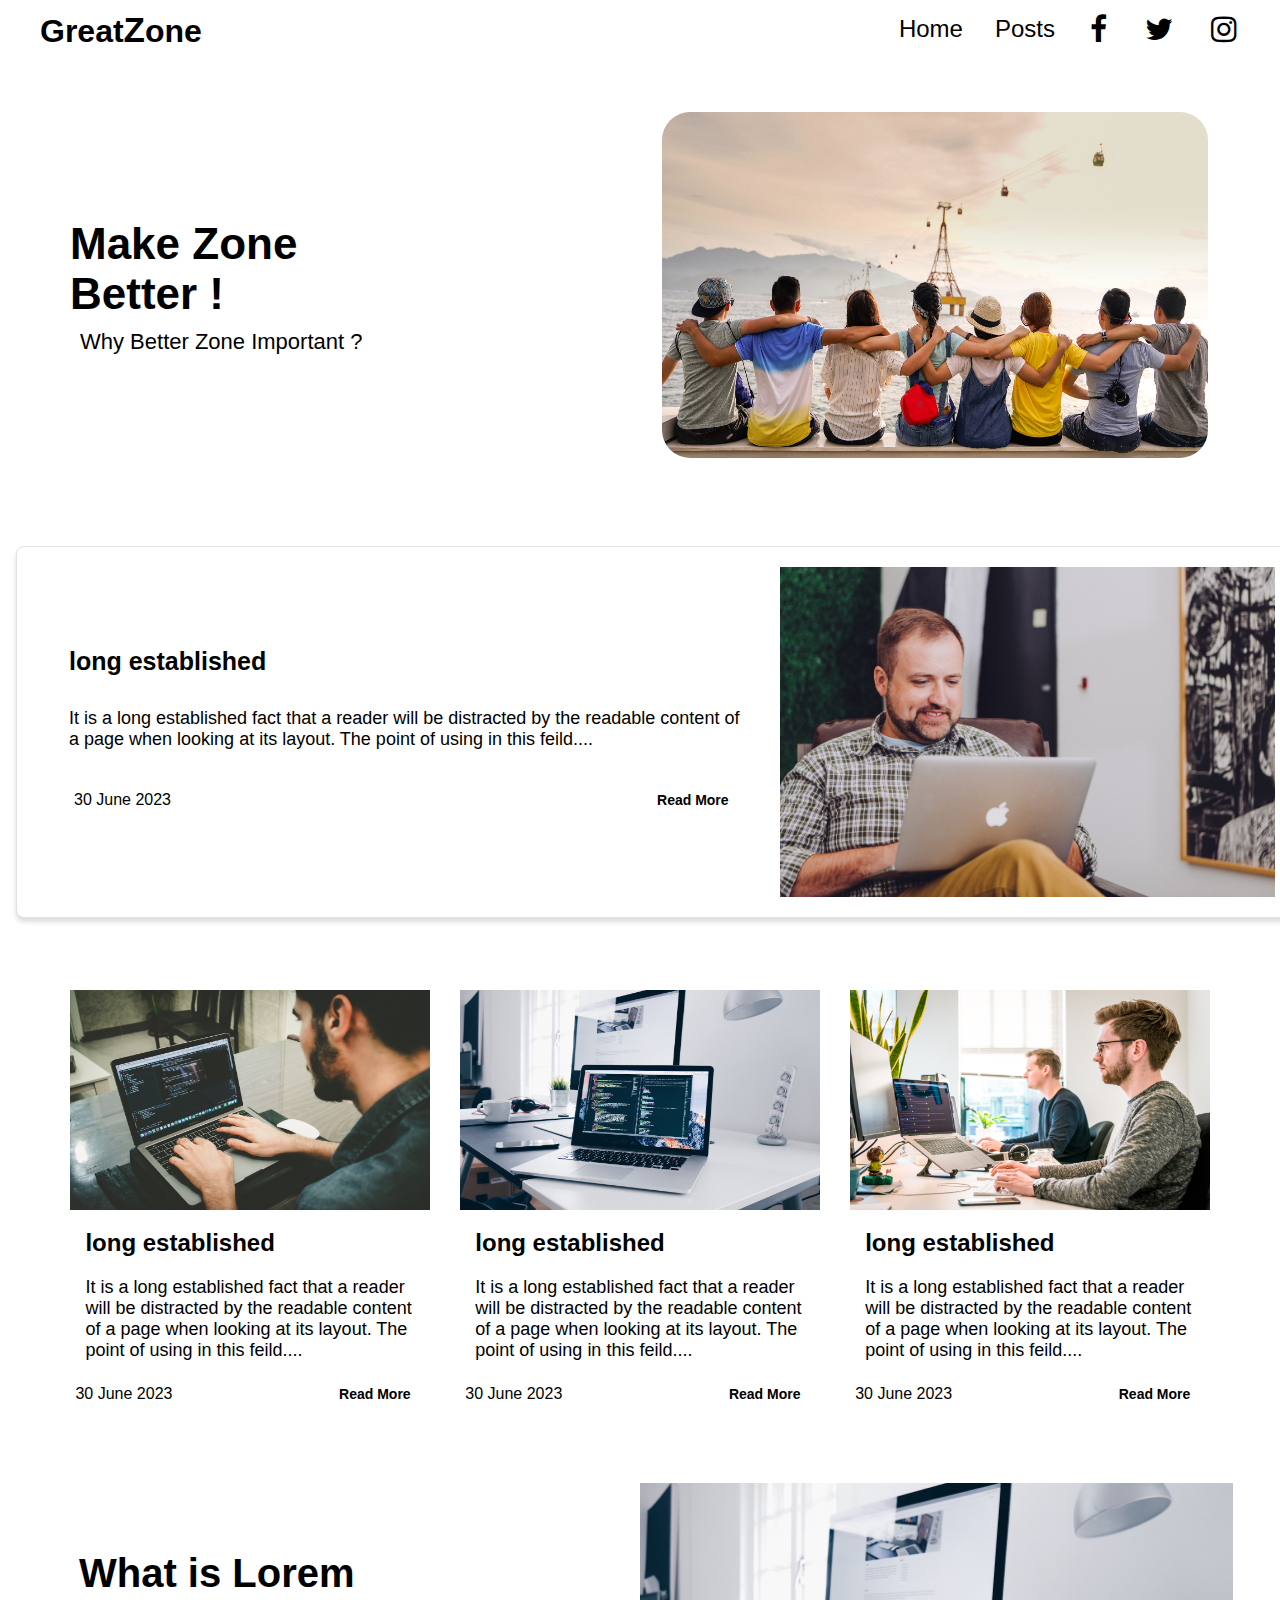
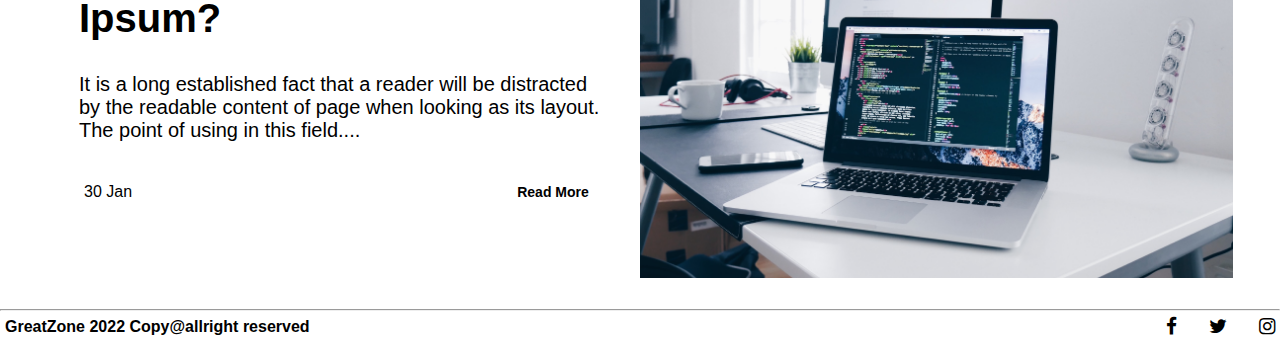
<file: index.html>
<!DOCTYPE html>
<html lang="en">
<head>
    <meta charset="UTF-8">
    <meta name="viewport" content="width=device-width, initial-scale=1.0">
    <title>Project8</title>
    <link rel="stylesheet" type="text/css" href="project8.css">
    <link rel="stylesheet" type="text/css" href="post.html">
    <link rel="stylesheet" href="https://cdnjs.cloudflare.com/ajax/libs/font-awesome/4.7.0/css/font-awesome.min.css">
</head>
<body>
    <header>
    <nav>
        <div class="nav-container">
         <div class="nav-part">
         <h1>Great<span>Z</span>one</h1>
         </div>
         <div class="nav-part">
         <ul class="ulist">
            <li><a href="#home">Home</a></li>
            <li><a href="post.html">Posts</a></li>
         
         <!-- <div class="icon-contain"> -->

            <li><i class="fa fa-facebook-f"></i></li>
            <li><i class="fa fa-twitter"></i></li>
            <li><i class="fa fa-instagram"></i></li>
            </ul>
         <!-- </div> -->
        </div>
    </div>
    </nav>
    </header>

    <!-- ------------------ home -------------- -->
    <section id="home">
        <div class="home-container">
            <div class="home-part">
                <h1>Make Zone <br> Better !</h1>
                <p>Why Better Zone Important ?</p>
            </div>
            <div class="home-part">
                <img src="image/friend.jpg">
            </div>
        </div>
    </section>

<!-- ---------------------- home2 ------------ -->
   <section id="home2">
    <div class="home2-container">
        
           <h2>long established</h2>
           <p>It is a long established fact that a reader will be
            distracted by the readable content of a page when looking
            at its layout. The point of using in this feild....
           </p> 
           <div class="again-part">
            <date>30 June 2023</date>
            <a href="post.html"><button type="submit" class="btn1">Read More</button></a>
            
           </div>
           </div>
           
           <img src="image/man.jpg">
           
            
    
   </section>

   <!-- ------------- home3 ------------ -->

   <section id="home3">
    <div class="home3-container">
        <div class="home3-part">
            <img src="image/man1.jpg">
            <h2>long established</h2>
            <p>It is a long established fact that a reader will be
                distracted by the readable content of a page when looking
                at its layout. The point of using in this feild....
               </p> 
               <div class="again-part">
                <date>30 June 2023</date>
                <button type="submit" class="btn">Read More</button>
               </div>
        </div>
        <div class="home3-part">
           <img src="image/clap.jpg">
           <h2>long established</h2>
           <p>It is a long established fact that a reader will be
               distracted by the readable content of a page when looking
               at its layout. The point of using in this feild....
              </p> 
              <div class="again-part">
               <date>30 June 2023</date>
               <button type="submit" class="btn">Read More</button>
              </div>
        </div>
        <div class="home3-part">
            <img src="image/man2.jpg">
            <h2>long established</h2>
            <p>It is a long established fact that a reader will be
                distracted by the readable content of a page when looking
                at its layout. The point of using in this feild....
               </p> 
               <div class="again-part">
                <date>30 June 2023</date>
                <button type="submit" class="btn">Read More</button>
               </div>
        </div>
    </div>
   </section>
    

   <!-- -------------------- home4 ---------- -->

   <section id="home4">
     <div class="home4-container">
        <h1>What is Lorem <br>Ipsum?</h1>
        <p>It is a long established fact that a reader will be 
            distracted by the readable content of page when looking
            as its layout. The point of using in this field....
        </p>
            <div class="again-part">
            <date>30 Jan</date>
            <button type="submit" class="btn1">Read More</button>
           </div>
        
     </div>
     <img src="image/clap.jpg">
   </section>
   
   <!-- ------------------------- -->

   <hr>
   <div class="footer">
    <p>GreatZone 2022 Copy@allright reserved</p>
    
        <ul>
        <li><i class="fa fa-facebook-f"></i></li>
        <li><i class="fa fa-twitter"></i></li>
        <li><i class="fa fa-instagram"></i></li>
       </ul> 
    </div>
   </div>

  

</body>
</html>
</file>
<file: project8.css>
*{
    padding:0;
    margin:0;
    box-sizing: border-box;
    text-decoration: none;
    /* outline: none; */
    font-family: sans-serif;
}
html{
    scroll-behavior: smooth;
}
nav{
    /* background-color:coral; */
    padding:10px;
    width:100%;

}
.nav-container{
    /* background-color: brown; */
    max-width: 1200px;
    width:100%;
    margin:auto;
    /* padding:10px; */
    display: flex;
    justify-content: space-between;
    align-items: center;
}
.nav-container span{
     font-size:35px;
     
}

.ulist{
    display: flex;
    gap:2rem;
    align-items: center;
    
    /* justify-content: space-between; */
}
.ulist li{
    transition: 0.2s ease-in;
    border-bottom: 2px solid transparent;
    list-style: none;
    
}
.ulist li:hover{
    transition: 0.2s ease-in;
    border-bottom: 2px solid black;
}
.ulist li a{
    font-size:1.5rem;
    color:black;
    /* padding:10px; */

}
.icon-contain{
    /* background-color: burlywood; */
    width:20%;
    padding:10px;
    display: flex;
    justify-content: space-between;

}
.ulist li i{
        
    font-size: 30px;
    padding:1px;
    margin:2px;
}

/* ------------------ home ------------ */


#home{
    padding:20px;
    width:100%;
    /* background-color: beige; */
    
}
.home-container{
    /* background-color:burlywood; */
    max-width: 1200px;
    width:100%;
    padding:20px;
    margin:auto;
    display: flex;
    justify-content: space-between;
    align-items: center;  
    flex-wrap: wrap;
}
.home-container .home-part{
    width:calc(50% - 10px);
    padding:10px;
    /* background-color: white; */
}
.home-container .home-part img{
    width:100%;
    height:350px;
    padding:2px;
    /* margin-top:0; */
    border-radius: 30px;
}
.home-container .home-part h1{
    font-size: 44px;
    margin:10px auto;

}
.home-container .home-part p{
    margin:10px;
    font-size: 22px;
}
 

/* --------------- home2 ------------- */
#home2{
    background-color:white;
    width:100%;
    margin:2rem 1rem;
    padding:20px;
    display: flex;
    align-items: center;
    border: 1px solid #e2e2e2;
    border-radius: 0.5rem;
    overflow: hidden;
    box-shadow: 0px 4px 5px rgba(221,221,221);
}
.home2-container{
    /* background-color: salmon; */
    max-width: 1200px;
    width:100%;
    margin:auto;
    padding:2rem;
    display: flex;
    gap:2rem;
    flex-direction: column;
    /* box-shadow: 5px 5px 5px black; */
}


#home2 img{
   width:40%;
   height:40%;

}
.home2-container h2{
    font-size: 25px;
    font-weight: bold;
    
}
.home2-container p{
    font-size: 18px;
    
}

.again-part{
    /* background-color: burlywood; */
    width:100%;
    padding:5px;
    display: flex;
    justify-content: space-between;
    align-items: center;
    
}
.again-part .btn1{
    background-color: white;
    font-size: 14px;
    font-weight: 900;
    padding:5px;
    width:100px;
    border:none;
    outline: none;
    transition: 0.2s;
}
.again-part .btn1:hover{
    /* border-bottom: 2px solid black; */
    transition: 0.2s ease-in-out;
    opacity:0.8;
    color:gray;
}


/* ------------------------ home3 ----------- */
#home3{
    background-color: white;
    padding:20px;
    width:100%;

}
.home3-container{
    /* background-color: skyblue; */
    max-width: 1200px;
    width:100%;
    margin:auto;
    padding:10px;
    display: flex;
    justify-content: space-evenly;
    align-items: center;
    flex-wrap: wrap;
}
.home3-container .home3-part{
    /* background-color: white; */
    width:calc(33% - 10px);
    padding:10px;
    transition: 0.2s;
}
.home3-container .home3-part:hover{
    box-shadow: 5px 5px 8px gray ;
}
.home3-container .home3-part img{
    width:100%;
    height:220px;
    
}
.home3-part .again-part{
    /* background-color: burlywood; */
    width:100%;
    padding:5px;
    display: flex;
    justify-content: space-between;
    align-items: center;
}
.home3-container .home3-part h2{
    margin:10px;
    padding:5px;
}
.home3-container .home3-part p{
     /* letter-spacing: 2px; */
     font-size: 18px;
     margin:10px;
     padding:5px;
}
.home3-part .again-part .btn{
    background-color: white;
    font-size: 14px;
    font-weight: 900;
    padding:5px;
    width:100px;
    border:none;
    outline: none;
    transition: 0.2s;
}
.again-part .btn:hover{
    border-bottom: 2px solid black;
    transition: 0.2s ease-in-out;
}

/* ------------------- home4 ---------- */
#home4{
    display: flex;
    /* flex-direction: column; */
    margin:1rem 2rem;
    align-items: center;
    padding:15px;
    overflow: hidden;
    /* justify-content: space-between; */

}
.home4-container{
    /* overflow: hidden; */
    flex-direction: column;
    max-width: 1200px;
    width:100%;
    margin:auto;
    padding:2rem;
    display: flex;
    gap:2rem;
}
.home4-container h1{
    font-size: 40px;
}
.home4-container p{
    font-size: 20px;
}
#home4 img{
    width:50%;
    height:50%;
}
/* --------------- footer ------ */
.footer{
    display: flex;
    justify-content: space-between;
    align-items: center;
    padding:5px;
    text-align: center;
    margin:0 auto;

}
.footer p{
    font-weight: 800;
}
.footer ul{
    display:flex;
    gap:2rem;
}
.footer ul li{
    list-style: none;
    /* padding:5px; */
    font-size: 1.2rem;
    
}


/* ------------------- post ---------- */

#post{
    /* padding:10px; */
    width:100%;
   
}
#post hr{
    margin:3rem;
}
.post-container {
    display: flex;
    justify-content: center;
    align-items: center;
}
.post-container img{
    width:50%;
    height:20%;
}
#post h1{
    font-size: 2rem;
    text-align: center;
    margin:10px;

}

.part{
    display: flex;
    gap:1rem;
    justify-content: center;
    /* display: block; */
    margin: auto;
    text-align: center;
    align-items: center;
}

/* --------------- post html */

article p{
    letter-spacing: 2px;
    text-align: justify;
    margin:10px 50px;
    padding:10px;
}
article h2{
    margin:10px 50px;
    padding:10px;
}






/* --------------------------- media query ----- */
   @media(max-width:868px){
    .home-container .home-part{
        width:100%;
        padding:10px;
        /* background-color: white; */
    }
    .home3-container .home3-part{
        /* background-color: white; */
        width:calc(50% - 10px);
        padding:10px;
        transition: 0.2s;
  }
}


@media(max-width:600px){
    .nav-container span{
        font-size:28px;
        
   }
   .ulist li a{
    font-size:1rem;
   }
   
.ulist li i{    
    font-size: 22px;
}


    .home-container .home-part{
        width:100%;
        padding:10px;
        /* background-color: white; */
    }
    .home3-container .home3-part{
        /* background-color: white; */
        width:100%;
        padding:10px;
        transition: 0.2s;
  }
  .home4-container{
    gap:1rem;
  }
  .home4-container h1{
    font-size: 20px;
}
.home4-container p{
    font-size: 14px;
    text-align: justify;
}
.footer p{
    font-weight: 800;
    font-size: 12px;
}
.footer ul{
    gap:1rem;
}

}
</file>
